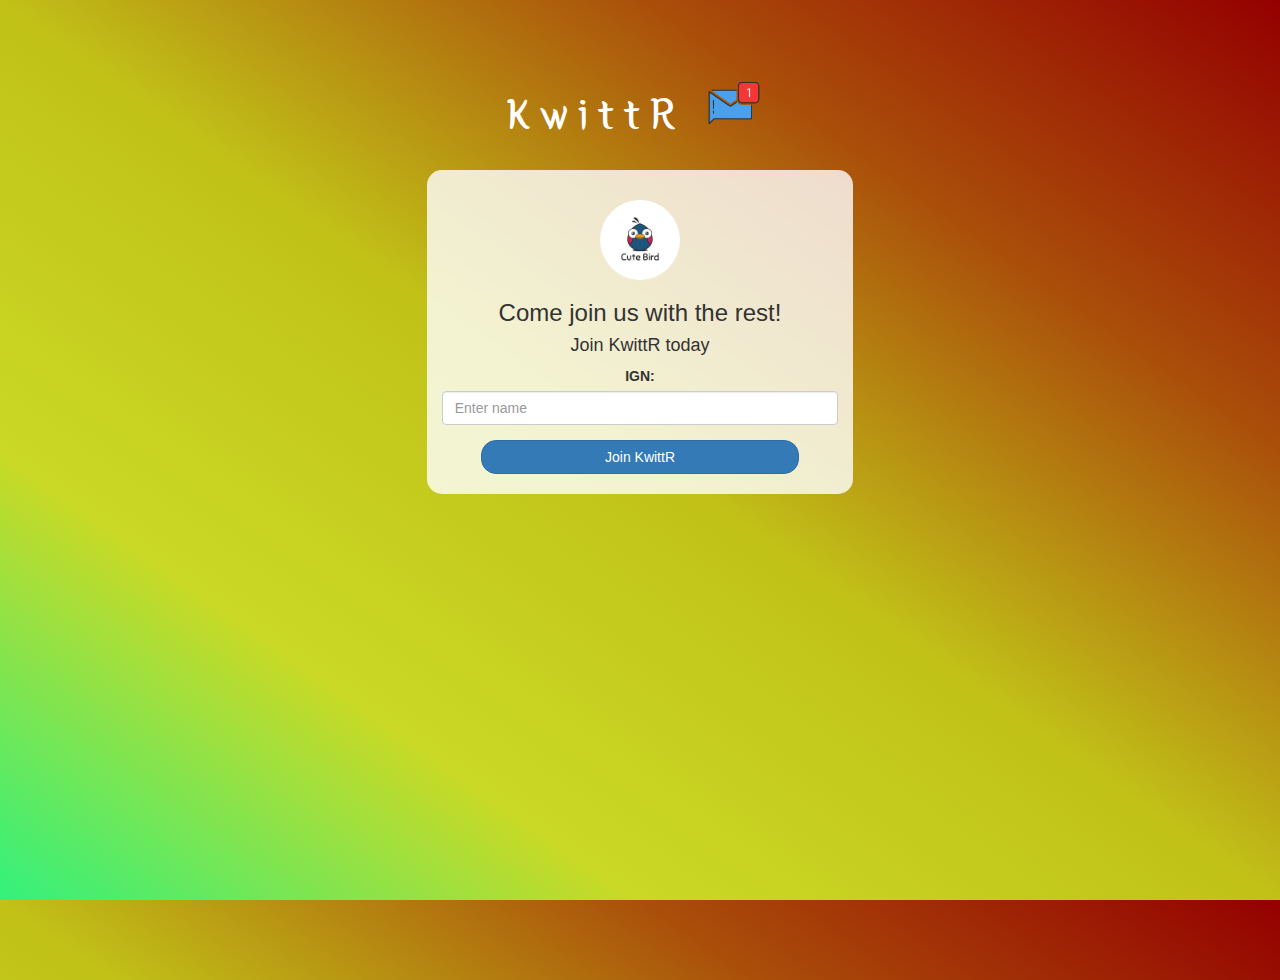
<file: index.html>
<!DOCTYPE html>
<html>
<head>
	<title></title>
<link href="https://fonts.googleapis.com/css?family=Yeon+Sung&display=swap" rel="stylesheet"><meta name="viewport" content="width=device-width, initial-scale=1">

<link rel="stylesheet" href="https://maxcdn.bootstrapcdn.com/bootstrap/3.4.0/css/bootstrap.min.css">
<script src="https://ajax.googleapis.com/ajax/libs/jquery/3.4.1/jquery.min.js"></script>
<script src="https://maxcdn.bootstrapcdn.com/bootstrap/3.4.0/js/bootstrap.min.js"></script>

<link rel="stylesheet" type="text/css" href="style.css">
<script src="kwitter.js"></script>
</head>
<body>
<center>
	<h1 class="header">	
		KwittR	<sup>
	<img src="m2.png">
	</sup>
</h1>
	<div class="col-lg-4 col-md-6 col-sm-6 col-xs-11 login_div">
	<img src="logo.png" class="logo">
		<h3 >Come join us with the rest!</h3>
		<h4 >Join KwittR today</h4>
		<div class="form-group">
		  <label >IGN:</label>
          <input class="form-control" placeholder="Enter name" id="usernameI">
		</div>
		<button id="login_button" class="btn btn-primary" onclick="addUser()">Join KwittR</button>
		<br><br>
	</div>
</center>
</body>
</html>
</file>
<file: style.css>
html, body
{
  height: 100%;
  margin: 0;
}

body
{
background-image: linear-gradient(to right top, #33f17c, #cad925, #c1c118, #aa4f0a, #940000);
}

.header
{
	color: white;font-family: 'Yeon Sung';font-size: 45px;letter-spacing: 10px;margin-top: 80px;
}
.header img
{
	width: 80px;margin-left: -15px;
}

.login_div
{
	background: rgba(255,255,255,0.8);float: none;border-radius: 15px;
}

.logo
{
	width: 80px;margin-top: 30px;border-radius: 40px;
}

#login_button
{
	width: 80%;border-radius: 15px;
}

.room_name
{
	cursor: pointer;
	font-size: 20px;
}


#logout
{
	font-size: 20px; float: right;
}


#output
{
	padding: 10px; width:80%;background: rgba(255,255,255,0.8);border-radius: 15px;
}

.input_div_room_page
{
	width: 80%;
}

.input_div label
{
	color: white;font-size: 20px;
}


.input_dmp
{
	position: fixed;bottom: 0px;width: 100%;background: rgba(255,255,255,0.8);
}
.input_dmp label
{
	color: black;
}
.input_dmp #msg
{
	width: 80%;
}
.input_dmp #button
{
	margin-top: 15px;
	width: 50%; 
	margin-bottom: 50px;
}
.color_white
{
	color: white
}

.user_tick
{
	width:20px;
}
.message_h4
{
	padding-left:5px;color:grey;
}

footer{
	line-height: 3;
	bottom: 0;
	position: fixed;
	background-color: gainsboro;
	width: 100%;
	text-align: center;
}
</file>
